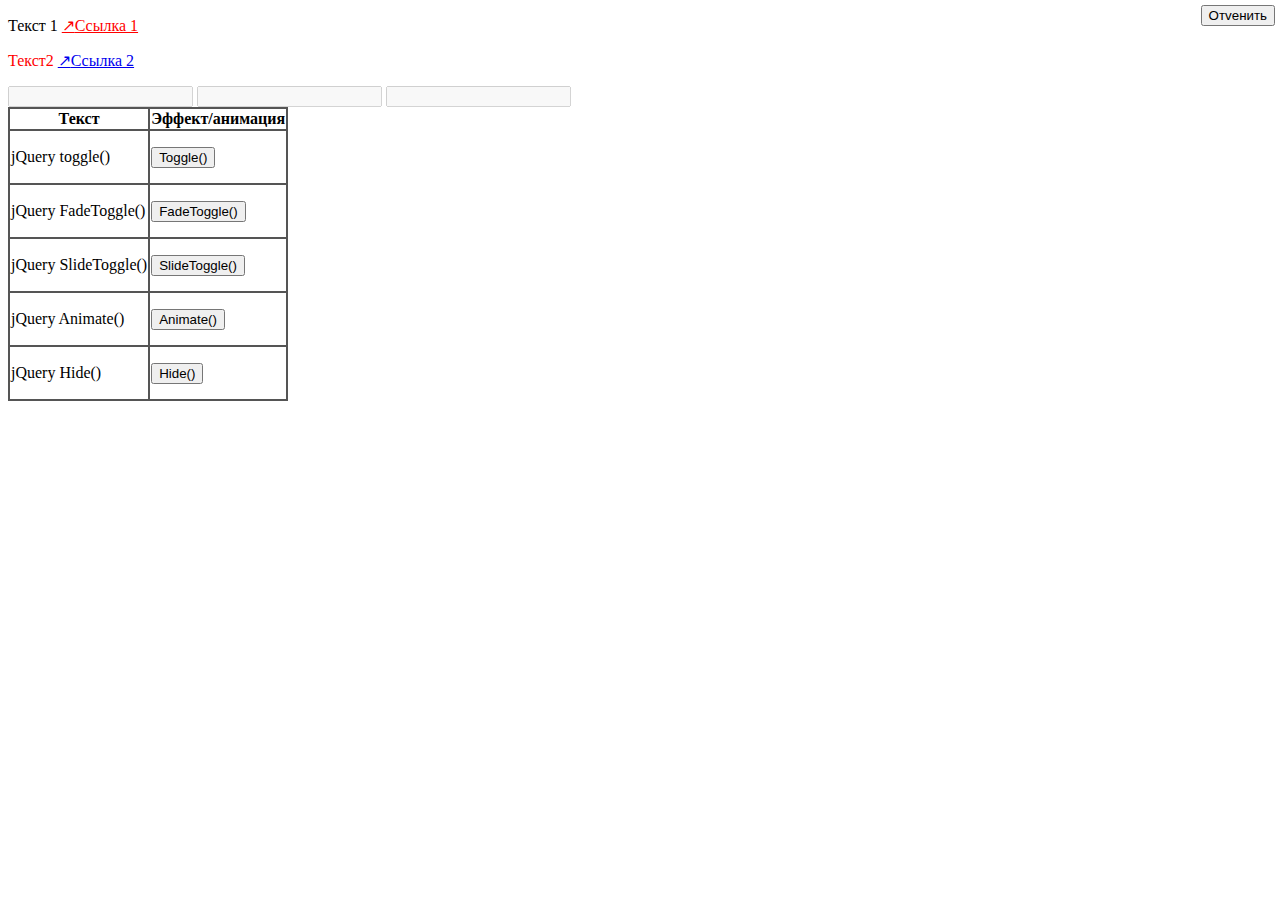
<file: jquery/index.html>
<!DOCTYPE html>
<html lang="en">
    <head>
        <meta charset="UTF-8" />
        <meta name="viewport" content="width=device-width, initial-scale=1.0" />
        <meta http-equiv="X-UA-Compatible" content="ie=edge" />
        <title></title>
        <link rel="stylesheet" href="style.css" />
        <script src="https://code.jquery.com/jquery-3.3.1.min.js"></script>
    </head>
    <body>
        <p>Текст 1 <a href="https://yandex.ru" class="first">Ссылка 1</a></p>
        <p class="first">Текст2 <a href="http://google.com">Ссылка 2</a></p>

        <form action="">
            <input type="text" />
            <input type="text" />
            <input type="text" />
        </form>

        <table class="task3-table">
            <tr>
                <th>Текст</th>
                <th>Эффект/анимация</th>
            </tr>
            <tr>
                <td><p>jQuery toggle()</p></td>
                <td><button class="btn-toggle">Toggle()</button></td>
            </tr>
            <tr>
                <td><p>jQuery FadeToggle()</p></td>
                <td><button class="btn-fadeToggle">FadeToggle()</button></td>
            </tr>
            <tr>
                <td><p>jQuery SlideToggle()</p></td>
                <td><button class="btn-slideToggle">SlideToggle()</button></td>
            </tr>
            <tr>
                <td><p>jQuery Animate()</p></td>
                <td><button class="btn-animate">Animate()</button></td>
            </tr>
            <tr>
                <td><p>jQuery Hide()</p></td>
                <td><button class="btn-hide">Hide()</button></td>
            </tr>
        </table>

        <button class="btn-restore" onclick="task2_btn()">Отvенить</button>
        <script src="script.js"></script>
    </body>
</html>
</file>
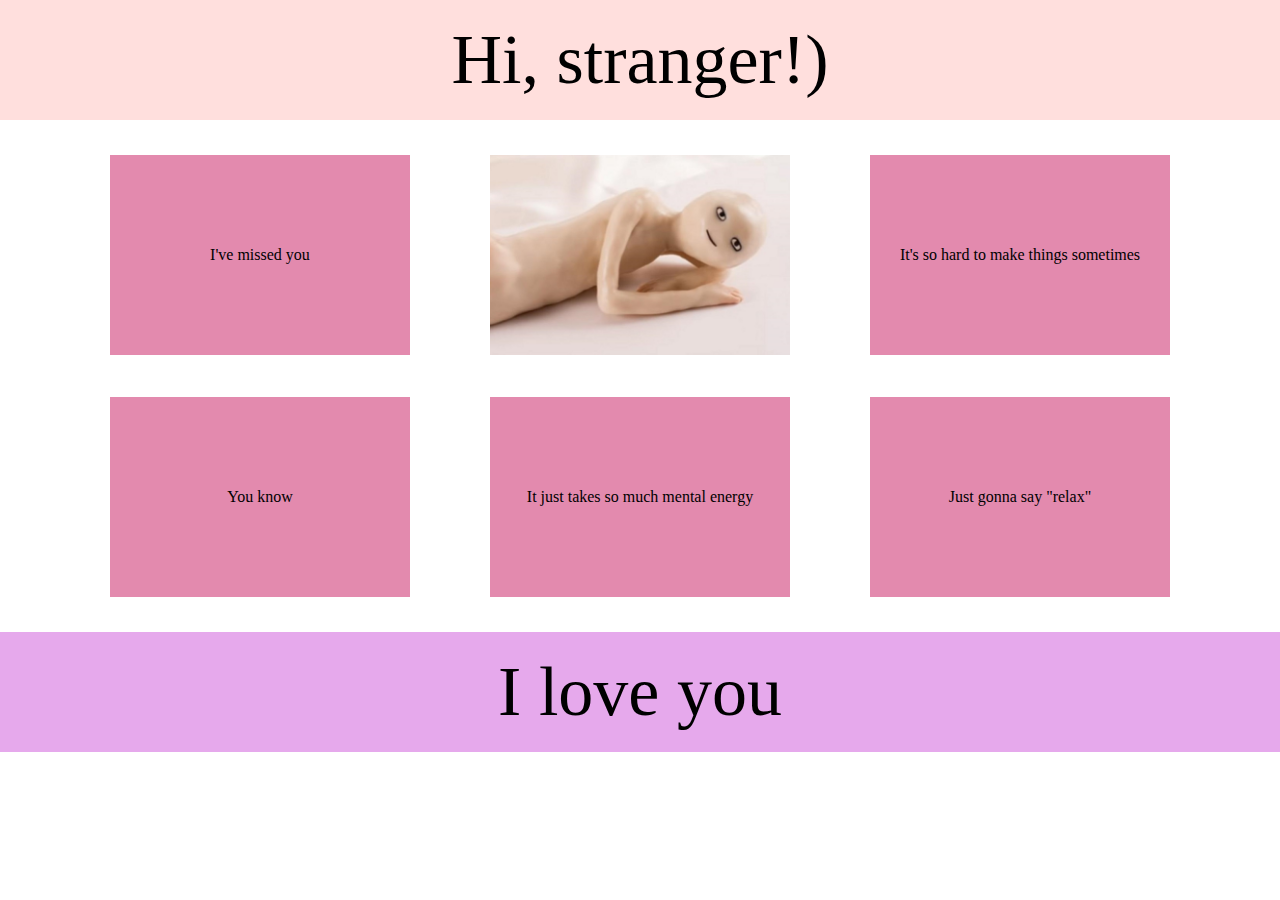
<file: css-2/Example.html>
<!DOCTYPE html>
<html>
<head>
	<meta charset="utf-8">
	<title>Example</title>
	<link rel="stylesheet" type="text/css" href="Style.css">
</head>
<body>
	<header>Hi, stranger!)</header>
	<section class="features">
		<div class="container">
			<p class="features-item">
				I've missed you
			</p>
			<p class="features-item">
				<img src="stranger.jpg" alt="stranger-pic" width="300px" height="200px">
			</p>
			<p class="features-item">
				It's so hard to make things sometimes
			</p>
		</div>

		<div class="container">
			<p class="features-item">
				You know
			</p>
			<p class="features-item">
				It just takes so much mental energy
			</p>
			<p class="features-item">
				Just gonna say "relax"
			</p>		
		</div>
	</section>

	<footer>
		I love you
	</footer>
</body>
</html>
</file>
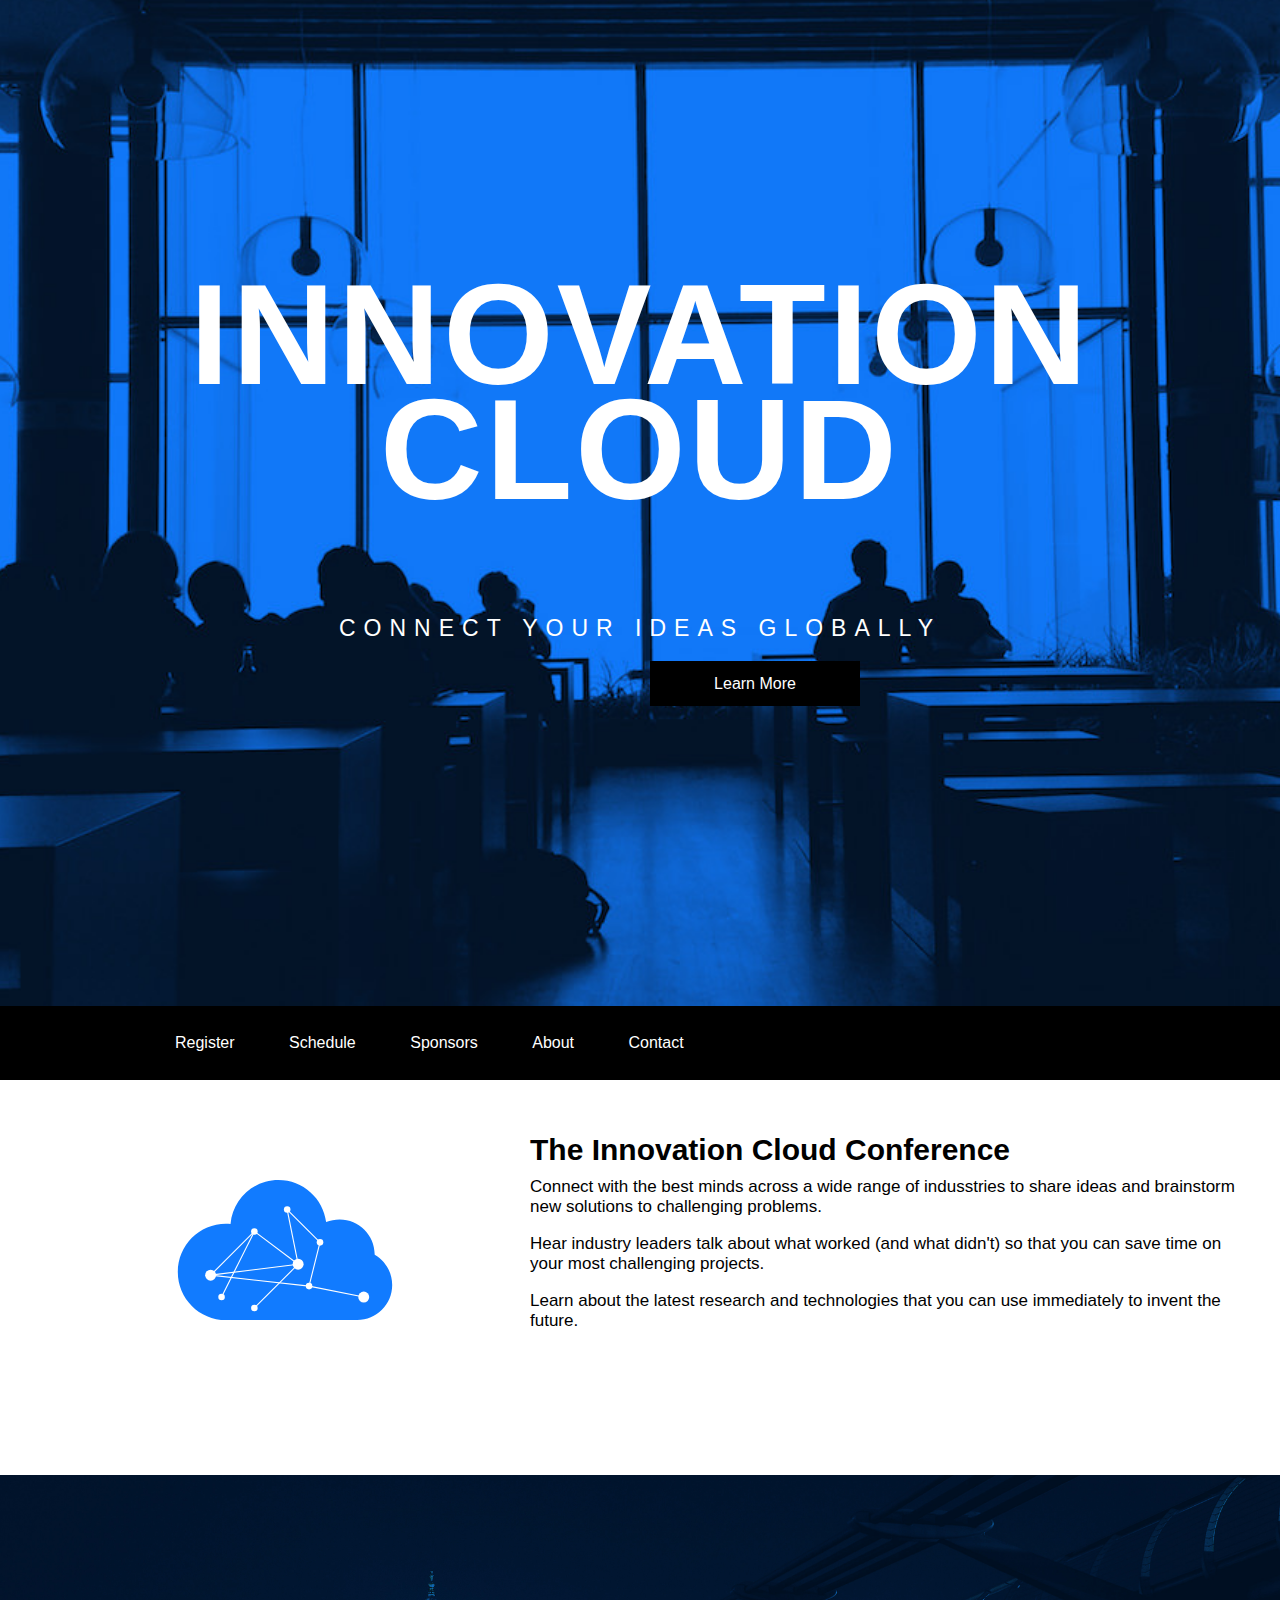
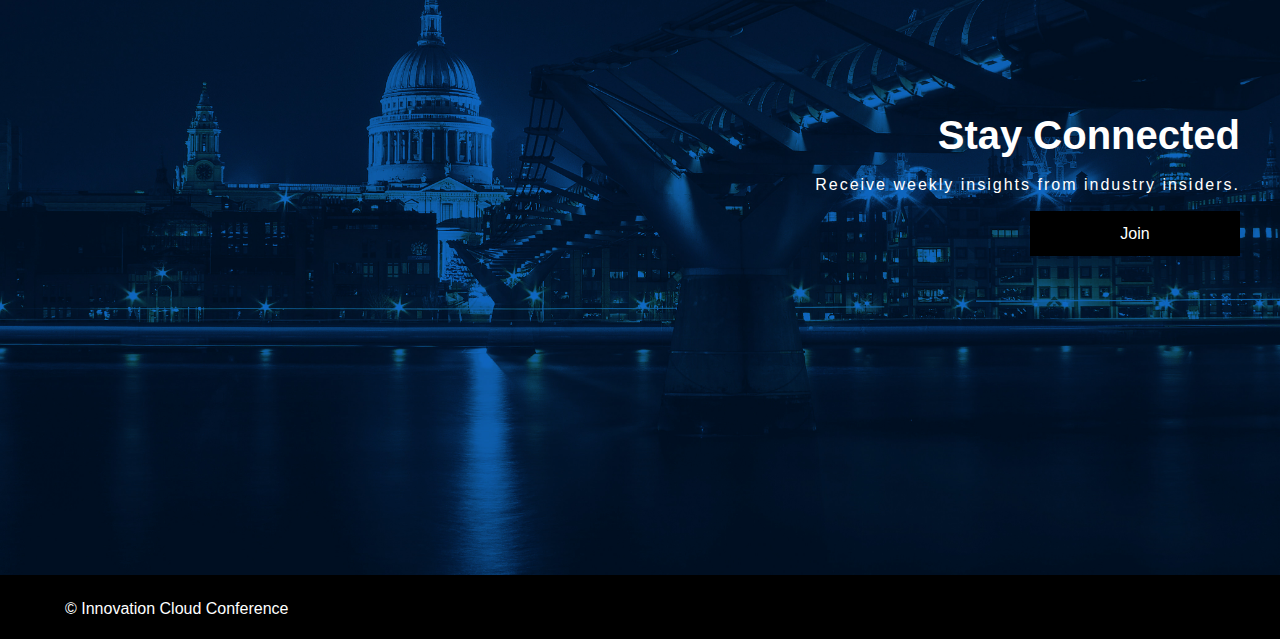
<file: css/Example.html>
</!DOCTYPE html>
<html>
<head>
	<meta charset="UTF-8">
	<title>Example</title>
	<link rel="stylesheet" type="text/css" href="Style.css">
</head>
<body>
	<header class="main-header">
		<div class="container1">	
					<h1>INNOVATION <h1> CLOUD </h1></h1>
				<div class="comment">
					<p align="center">CONNECT YOUR IDEAS GLOBALLY</p>
				</div>
				<a href="#">
				<button type="button" class="button1" onclick="return False;"> Learn More</button> 
				</a>
		</div>
	</header>		
	
		<div class="menu">
				<li><a class="button2" href="#">Register</a></li>
				<li><a class="button2" href="#">Schedule</a></li>
				<li><a class="button2" href="#">Sponsors</a></li>
				<li><a class="button2" href="#">About</a></li>
				<li><a class="button2" href="#">Contact</a>
		</div>	

		<div class="container2">

				<img src="cloud.svg" width="230px" height="140px" class="leftimg">
			
				<b style="font-size: 30px;">The Innovation Cloud Conference</b>
			<div style="font-size: 17px;">
				<p>Connect with the best minds across a wide range of indusstries to share ideas and brainstorm new solutions to challenging problems.</p>
				<p>Hear industry leaders talk about what worked (and what didn't) so that you can save time on your most challenging projects.</p>
				<p>Learn about the latest research and technologies that you can use immediately to invent the future.</p>
			</div>
		</div>

	<div class="connect">
		<div class="container3">

				<h5 style="padding-top: 250px">Stay Connected</h5>

			<div class="text2">
				<p>Receive weekly insights from industry insiders.</p>
			</div>
				<a href="#">
				<button type="button" class="button1" onclick="return False;" style="margin: auto auto;">Join</button> 
				</a>
		</div>
	</div>

	<div class="end">
		<div class="container4">
			<div class="text3">
				<p>© Innovation Cloud Conference</p>
			</div>
		</div>
	</div>
</body>
</html>
</file>
<file: jquery/style.css>
.btn-restore {
    position: absolute;
    top: 5px;
    right: 5px;
}

.task3-table {
    border-collapse: collapse;
    border: 2px solid #333333;
}

.task3-table td,
.task3-table th {
    border: 2px solid #555555;
}
</file>
<file: css-2/Style.css>
body {
			margin: 0;
		}
		header{
			padding: 20px;
			background-color: #FFDFDD;
			text-align: center;
			font-size: 70px;
		}
		.features {
			padding-top: 9px;
			padding-bottom: 19px;

		}
		.container {
			width: 1060px;
			margin: 0 auto;
			margin-top: 10px;
		}		
		p.features-item {
			width: 300px;
			height: 200px;
			margin-right: 80px;
			float:left;
			background-color: #E38AAE;
			text-align: center;
			line-height: 200px;
			font-family: cursive;
		}
		.features .container:after {
			display: table;
			clear: left;
			content: "";
		}
		p.features-item:last-child {
			margin-right: 0;
		}
		footer{
			background-color: #E6A9EC;
			text-align: center;
			font-size: 70px;
			padding: 20px;
		}
</file>
<file: css/Style.css>
body {
			margin: 0;
			padding: 0;
			font-family: sans-serif;
			line-height: 20px;
		}
		.container1 {
		margin: 0 auto;
		}
		.container2 {
		width: 1080px;
		margin: 0 auto;
		padding: 60px;
		margin-left: 110px;
    	}
    	.container3 {
		text-align: right;
    	width: 1200px;	
		margin: 0 auto;
		padding: 0 10px;
		}
		.container4 {		
		width: 980px;
		padding-right: 170px;
		padding-bottom: 4px;
		padding-top: 4px;
		margin: 0 auto;
		}
		.end {
			background-color: black;
			padding-top: 4px;
		}
		h1 {
			font-size: 142px;
			font-variant: small-caps;
			color: white;
			letter-spacing: 3px;
			text-align: center;
		}
		h5 {
			font-size: 250%;
			color: white;
			margin-bottom: 30px;
		}
		.comment {	
			font-size: 23px;
			color: white;
			padding-top: 40px;
			letter-spacing: 8px;
		}
		.text2 {
			color: white;
			letter-spacing: 2px;
		}
		.text3 {
			color: white;
		}
		.button1 {		 
		background-color: black;
        color: white;
        border: none;
        cursor: pointer;
    	text-align: center;
    	width: 210px;
    	margin: 0px 650px 35px ;
    	display: table;
    	display: inline-block;
    	font: inherit;
    	height: 45px;
		text-decoration: none;
		}
		.button2 {
 			position: relative;
 			color: white;
			text-decoration: none;
		}
		.button1:hover {
        background-color: #4169E1;
      	}
		.main-header {
			padding-top: 230px;
			padding-bottom: 265px;
			background-image: url("bg.jpg");
			background-position: center center;
			background-size: 1545px;
		}
		.connect {
			background-image: url("jumbotron_bg.jpg");
			background-position: center center;
			background-size: 100%;
			min-height: 700px;
		}
      div.menu li
      {
        display: inline;
        padding: 25px;
        padding-top: 30px;
        padding-bottom: 30px;
		}
		div.menu li:hover
      {
        background-color: #477af9;
      }
      
    div.menu {
    	background-color: black;
        color: white;
		padding: 27px;
		padding-left: 150px;
		width: auto;
    }
    .leftimg {
    float:left; 
    padding-top: 40px; 
    padding-right: 130px;
   }
</file>
